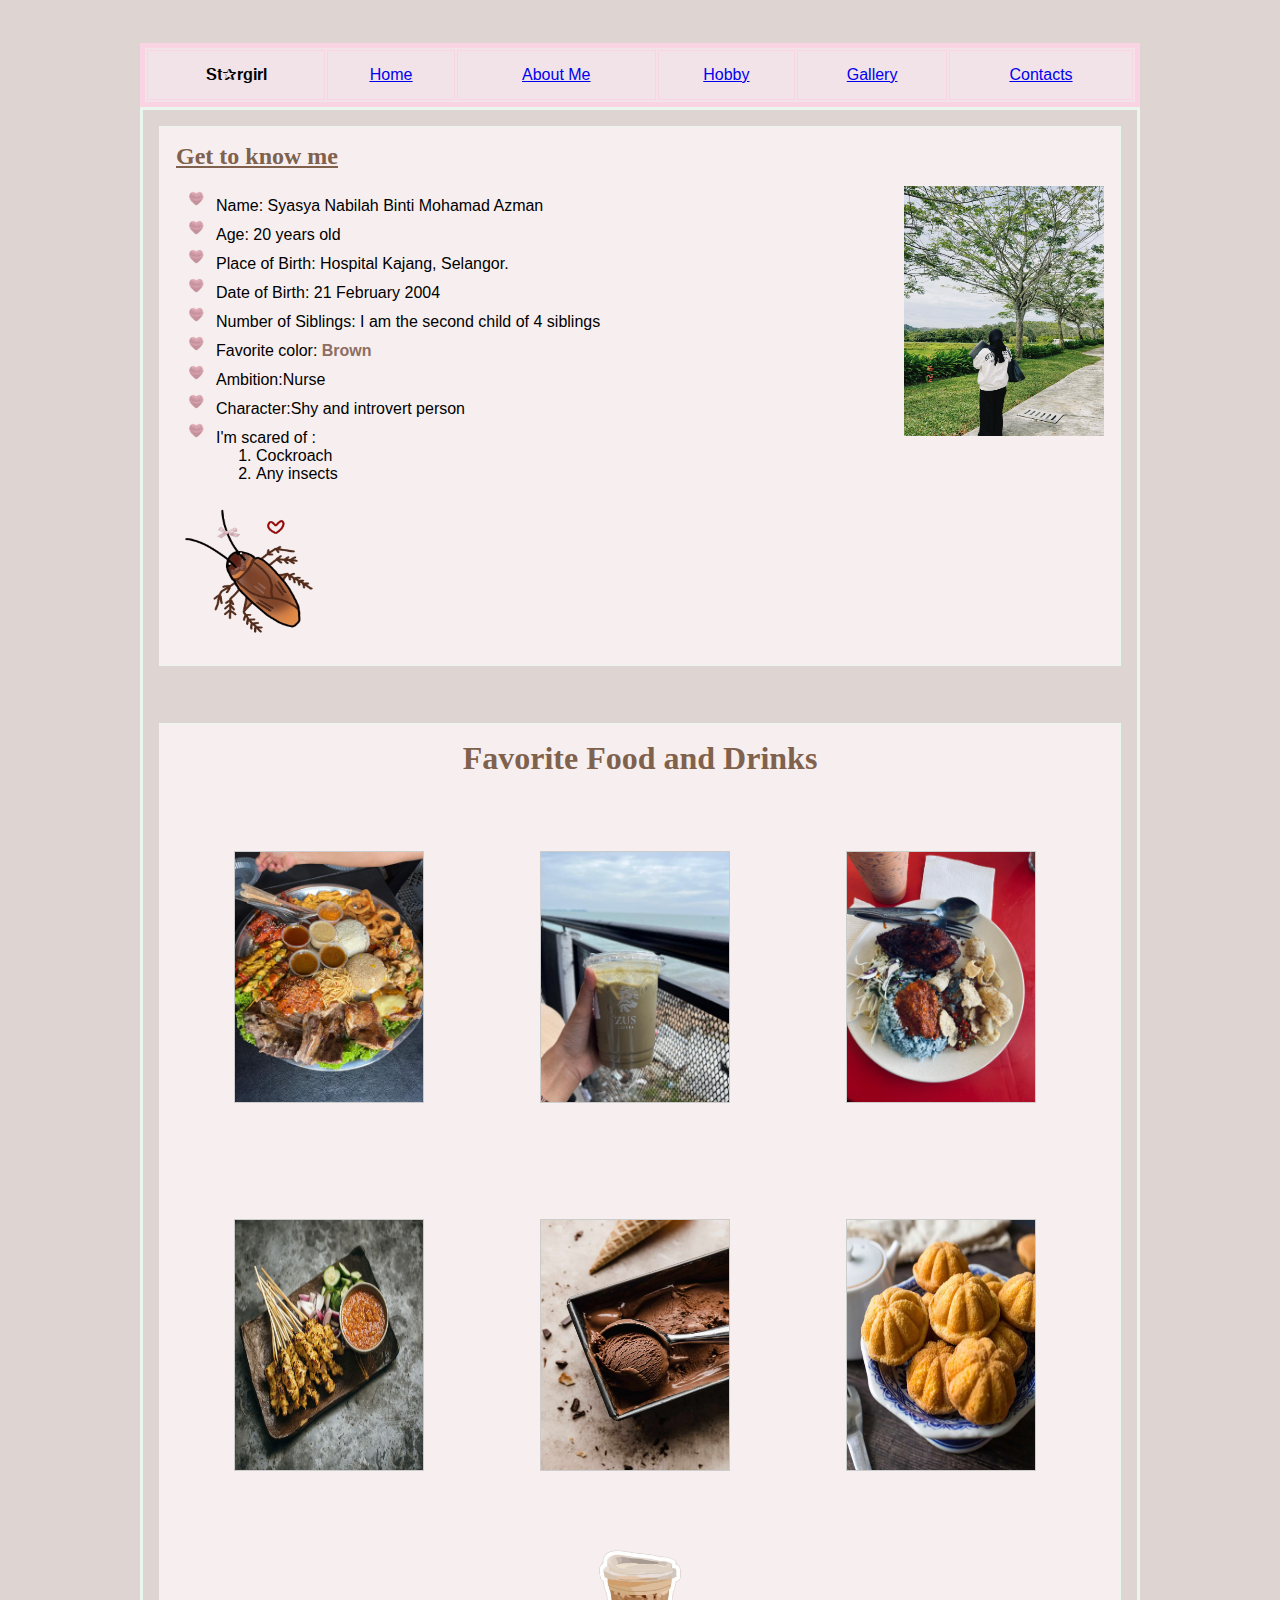
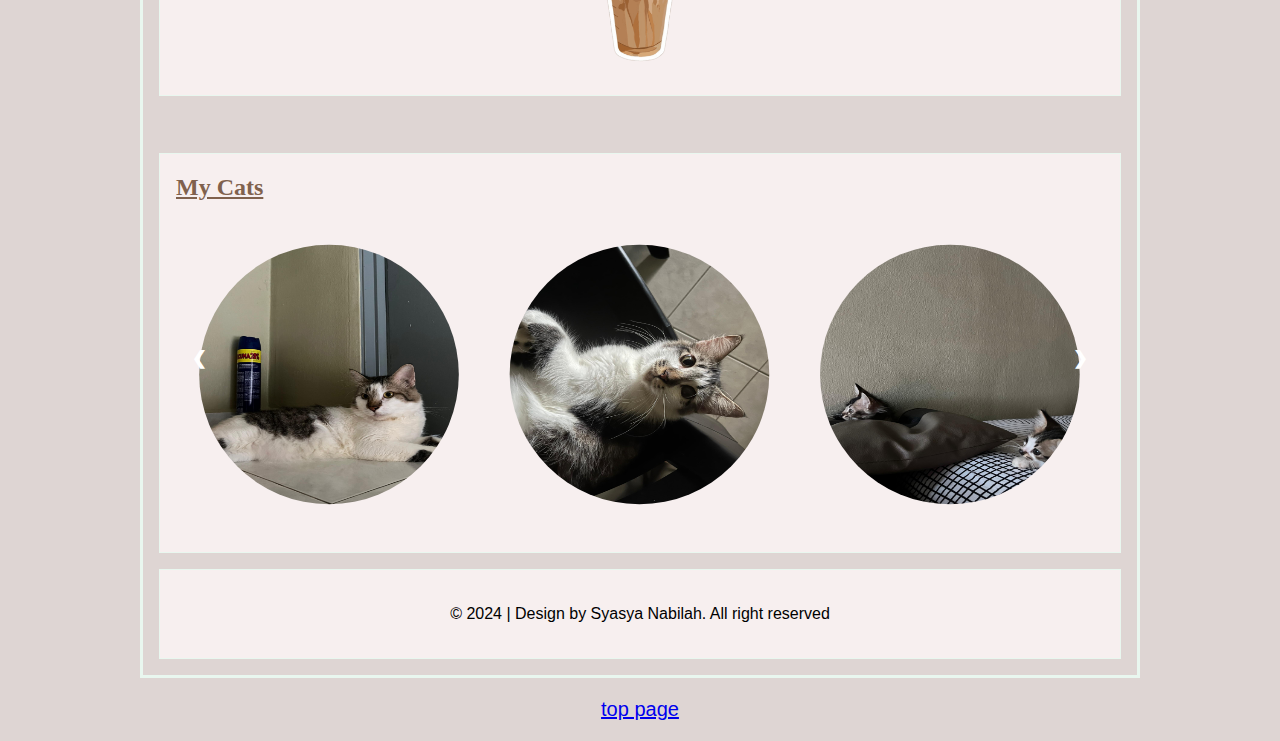
<file: about-me.html>
<html> 		
	<head>
		<title>Syasya</title>
		<link rel="stylesheet" href="style_1.css" type="text/css">
		<link rel="icon" href="logo menu.png">
	</head>
		
		
	<body>
	      
		<h1 id="top"></h1>
		<tr>
			<td><p height="40"></td>&nbsp;</p></td>
		</tr>
		
		  
		<table border="5" align="center" bordercolor="#fbd4e4" bgcolor="#f2e3e9" width="1000">
		
			<tr>
				<td colspan="14" align="center" height="50"><a>𝐒𝐭✰𝐫𝐠𝐢𝐫𝐥</a></td>
				<td align="center"><a href="index.html"><u>Home</u></font></a></td>
				<td align="center"><a href="about-me.html">About Me</a></td>
				<td align="center"><a href="hobby.html">Hobby</a></td>
				<td align="center"><a href="gallery.html">Gallery</a></td>
				<td align="center"><a href="contact.html">Contacts</a></td>
			</tr>
		</table>
			 
		<table border="3" align="center" bordercolor="#e9f7ef" width="1000" table="2" cellspacing="16"
				cellpadding="16" id="history">
				 
			<tr>
                <td colspan="13" align="left" height="00" bgcolor="#f7efef">
			    	<p><font color="#80614d" size="5" face="Ferrum"><u><b>Get to know me</b></u></font></p>
	
					<div>
						<p><ul colspan="13">
						
						<img align="right" src="myself.jpeg" alt="myself" width="200" height="250">
						
						<li style="list-style-image:url(love.png)">Name: Syasya Nabilah Binti Mohamad Azman</li>
						<li style="list-style-image:url(love.png)">Age:  20 years old</li>
						<li style="list-style-image:url(love.png)">Place of Birth: Hospital Kajang, Selangor.</li>
						<li style="list-style-image:url(love.png)">Date of Birth:  21 February 2004</li>
						<li style="list-style-image:url(love.png)">Number of Siblings: I am the second child of 4 siblings</li>
						<li style="list-style-image:url(love.png)">Favorite color: <font color="#8d6e63"><b>Brown</b></font></li>
						<li style="list-style-image:url(love.png)">Ambition:Nurse</li>
						<li style="list-style-image:url(love.png)">Character:Shy and introvert person</li>
						<li style="list-style-image:url(love.png)">I'm scared of :</li>
						<ol>
							<li>Cockroach</li>
							<li>Any insects</li>
						</ol>
					    </p></ul>
						
						<p align="left"><img src="cockcroach.png" class="sticker"></p>
					</div>
				</td>
			</tr>
			 
	
			<tr colspan="13" align="center" height="25"></tr>
			 
			 
			 <tr>
			    <td colspan="13" align="center" height="400" bgcolor="#f7efef">
                    <p><font color="#80614d" size="6" face="Ferrum"><b>Favorite Food and Drinks</b></font></p>
					
					<div class="gallery" >
					  <a target="_blank" href="dulang.jpeg">
						<img src="dulang.jpeg" alt="view" width="150" height="300">
					  </a>
					</div>
					
					
					<div class="gallery">
					  <a target="_blank" href="icematcho.jpeg">
						<img src="icematcho.jpeg" alt="view" width="150" height="300">
					  </a>
					</div>
					
					
					<div class="gallery">
					  <a target="_blank" href="nasi kerabu.jpeg">
						<img src="nasi kerabu.jpeg" alt="view" width="150" height="300">
					  </a>
					</div>
					
					
					<div class="gallery">
					  <a target="_blank" href="satay.jpg">
						<img src="satay.jpg" alt="view" width="150" height="300">
					  </a>
					</div>
					
					
					<div class="gallery">
					  <a target="_blank" href="icecream.jpg">
						<img src="icecream.jpg" alt="view" width="150" height="250">
					  </a>
					</div>
					
					
					<div class="gallery">
					  <a target="_blank" href="bahulu.jpg">
						<img src="bahulu.jpg" alt="view" width="150" height="250">
					  </a>
					</div>
					
					<p><img src="kopi2.png" class="sticker"></p>
			 </tr>
			 
			<tr colspan="13" align="center" height="25"></tr>

				<tr>
					<td colspan="13" height="400" bgcolor="#f7efef"><div class="slideshow-container">
						<p><font color="#80614d" size="5" face="Ferrum"><b><u>My Cats</u></b></font></p>
					
					<div class="cats">
						<div class="mySlides fade">
							<div class="swiper-container">
								<div class="swiper-slide">
									<img id="img1" src="meo.jpg" alt="meo" width="290" height="300">
									<img id="img1" src="adik.jpeg" alt="adik" width="290" height="300">
									<img id="img1" src="kucing.jpeg" alt="kucing" width="290" height="300">
								</div>
							</div>
						</div>
						
						<div class="mySlides fade">
							<div class="swiper-container">
								<div class="swiper-slide">
									<img id="img1" src="ciktam.jpg" alt="ciktam" width="290" height="300">
									<img id="img1" src="gemok.jpg" alt="gemok" width="290" height="300">
									<img id="img1" src="adik2.jpeg" alt="adik" width="290" height="300">
								</div>
							</div>
						</div>

						<a class="prev" onclick="plusSlides(-1)">❮</a>
						<a class="next" onclick="plusSlides(1)">❯</a>

					</div>
				</tr>
			
				<tr>
					<td colspan="13" align="center" height="90" bgcolor="#f7efef"><a>&copy; 2024 | Design by Syasya Nabilah</a>. All right reserved</td></td>	
				</tr>
		</table>
		 

			<script>
				let slideIndex = 1;
				showSlides(slideIndex);

				function plusSlides(n) {
				  showSlides(slideIndex += n);
				}

				function currentSlide(n) {
				  showSlides(slideIndex = n);
				}

				function showSlides(n) {
				  let i;
				  let slides = document.getElementsByClassName("mySlides");
				  let dots = document.getElementsByClassName("dot");
				  if (n > slides.length) {slideIndex = 1}    
				  if (n < 1) {slideIndex = slides.length}
				  for (i = 0; i < slides.length; i++) {
					slides[i].style.display = "none";  
				  }
				  for (i = 0; i < dots.length; i++) {
					dots[i].className = dots[i].className.replace(" active", "");
				  }
				  slides[slideIndex-1].style.display = "block";  
				  dots[slideIndex-1].className += " active";
				}
			</script>
		  
		<p align="center" color="#907f7c"><a href="#top">top page</a></p>
	 </body>
 </html>
</file>
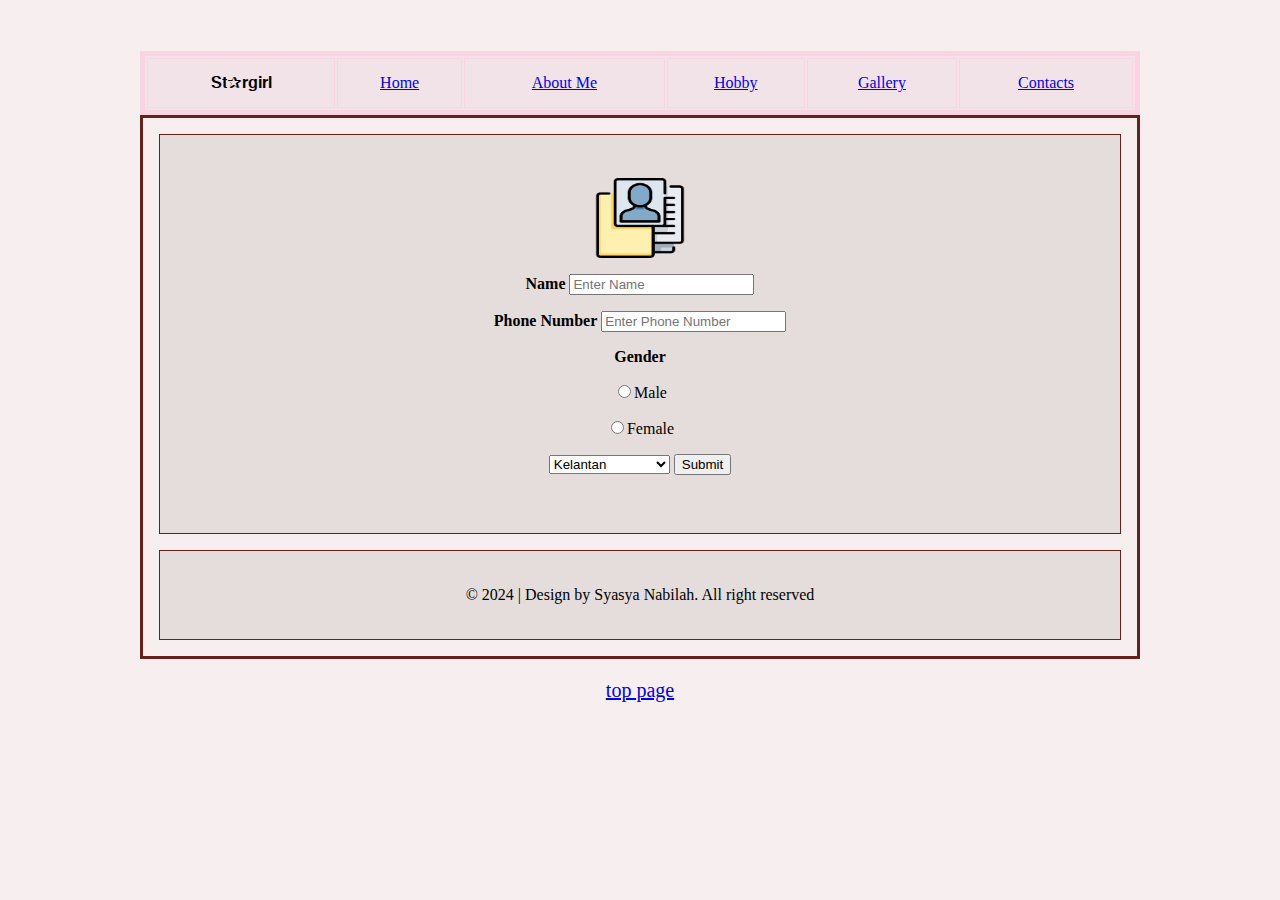
<file: contact.html>
<html> 
    <head>
	    <title>Syasya</title>
		<link rel="stylesheet" href="style_4.css" type="text/css">
		<link rel="icon" href="logo menu.png">
	</head>
	
	<body>
	      
		<h1 id="top"></h1>
		
		<tr>
			<td><p height="40"></td>&nbsp;</p></td>
		</tr>
		  
		<table border="5" align="center" bordercolor="#fbd4e4" bgcolor="#f2e3e9" width="1000">
				<tr>
					<td colspan="14" align="center" height="50"><a>𝐒𝐭✰𝐫𝐠𝐢𝐫𝐥</a></td>
					<td align="center"><a href="index.html">Home</font></a></td>
					<td align="center"><a href="about-me.html">About Me</a></td>
					<td align="center"><a href="hobby.html">Hobby</a></td>
					<td align="center"><a href="gallery.html">Gallery</a></td>
					<td align="center"><a href="contact.html">Contacts</a></td>
				</tr>
		</table>
		  
			 
		<table border="3" align="center" bordercolor="#66211b" width="1000" table="2" cellspacing="16"
			cellpadding="16">
			 
            <tr>
                <td colspan="13" align="center" height="400" bgcolor="#e5dddc">
			      <form name="form1" method="post" action="mailto:syasyanabilah221@gmail.com">
				  
			<a align="left">
				<img src="contacts.png" alt="contacts" width="100" height="80">
			</a>
			
			<p><label for="Name"><b>Name</b></label>
			<input type="text" placeholder="Enter Name" name="pws" required></p>
			
			<p><label for="pws"><b>Phone Number</b></label>
			<input type="text" placeholder="Enter Phone Number" name="pws" required></p>
			
			<p><b>Gender</b></p>
			<p><input type="radio" name="gender" value="Male">Male</p>
			<p><input type="radio" name="gender" value="Female">Female</p>
			
			<select name="state">
			        <option value="Kel">Kelantan</option>
					<option value="Ked">Kedah</option>
					<option value="Sel">Selangor</option>
					<option value="Ter">Terengganu</option>
					<option value="Per">Perlis</option>
					<option value="Joh">Johor</option>
					<option value="Pah">Pahang</option>
					<option value="Per">Perak</option>
					<option value="Mel">Melaka</option>
					<option value="N9">Negeri Sembilan</option>
					<option value="PP">Pulau Pinang</option>
					<option value="Sab">Sabah</option>
					<option value="Sar">Sarawak</option>		
			</select>
			<button type="submit" class="btn">Submit</button>			
		    </form>	
			    </td>
			</tr>

			
			<tr>
				<td colspan="13" align="center" height="90" bgcolor="#e5dddc"><a>&copy; 2024 | Design by Syasya Nabilah</a>. All right reserved</td></td>	
			</tr>
		</table>
		  
		<p align="center" color="#907f7c"><a href="#top">top page</a></p>
	</body>
 </html>
</file>
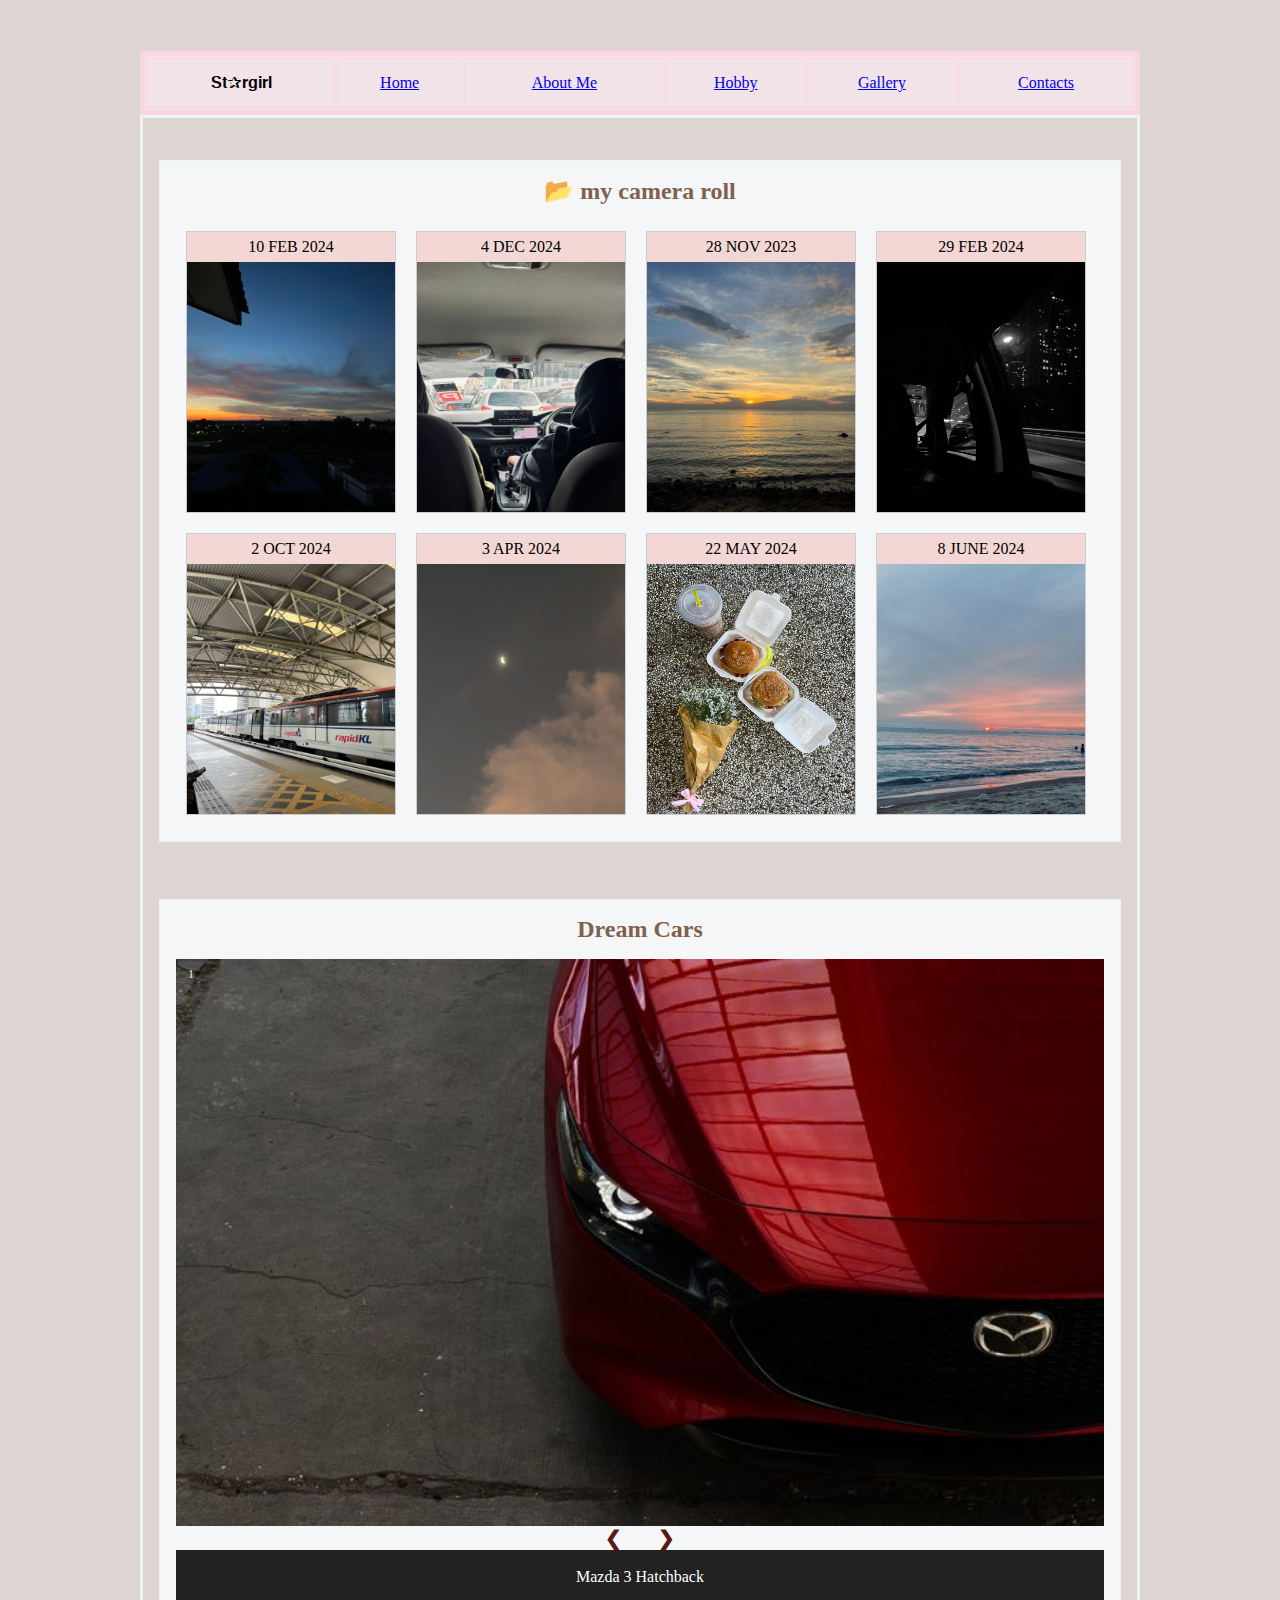
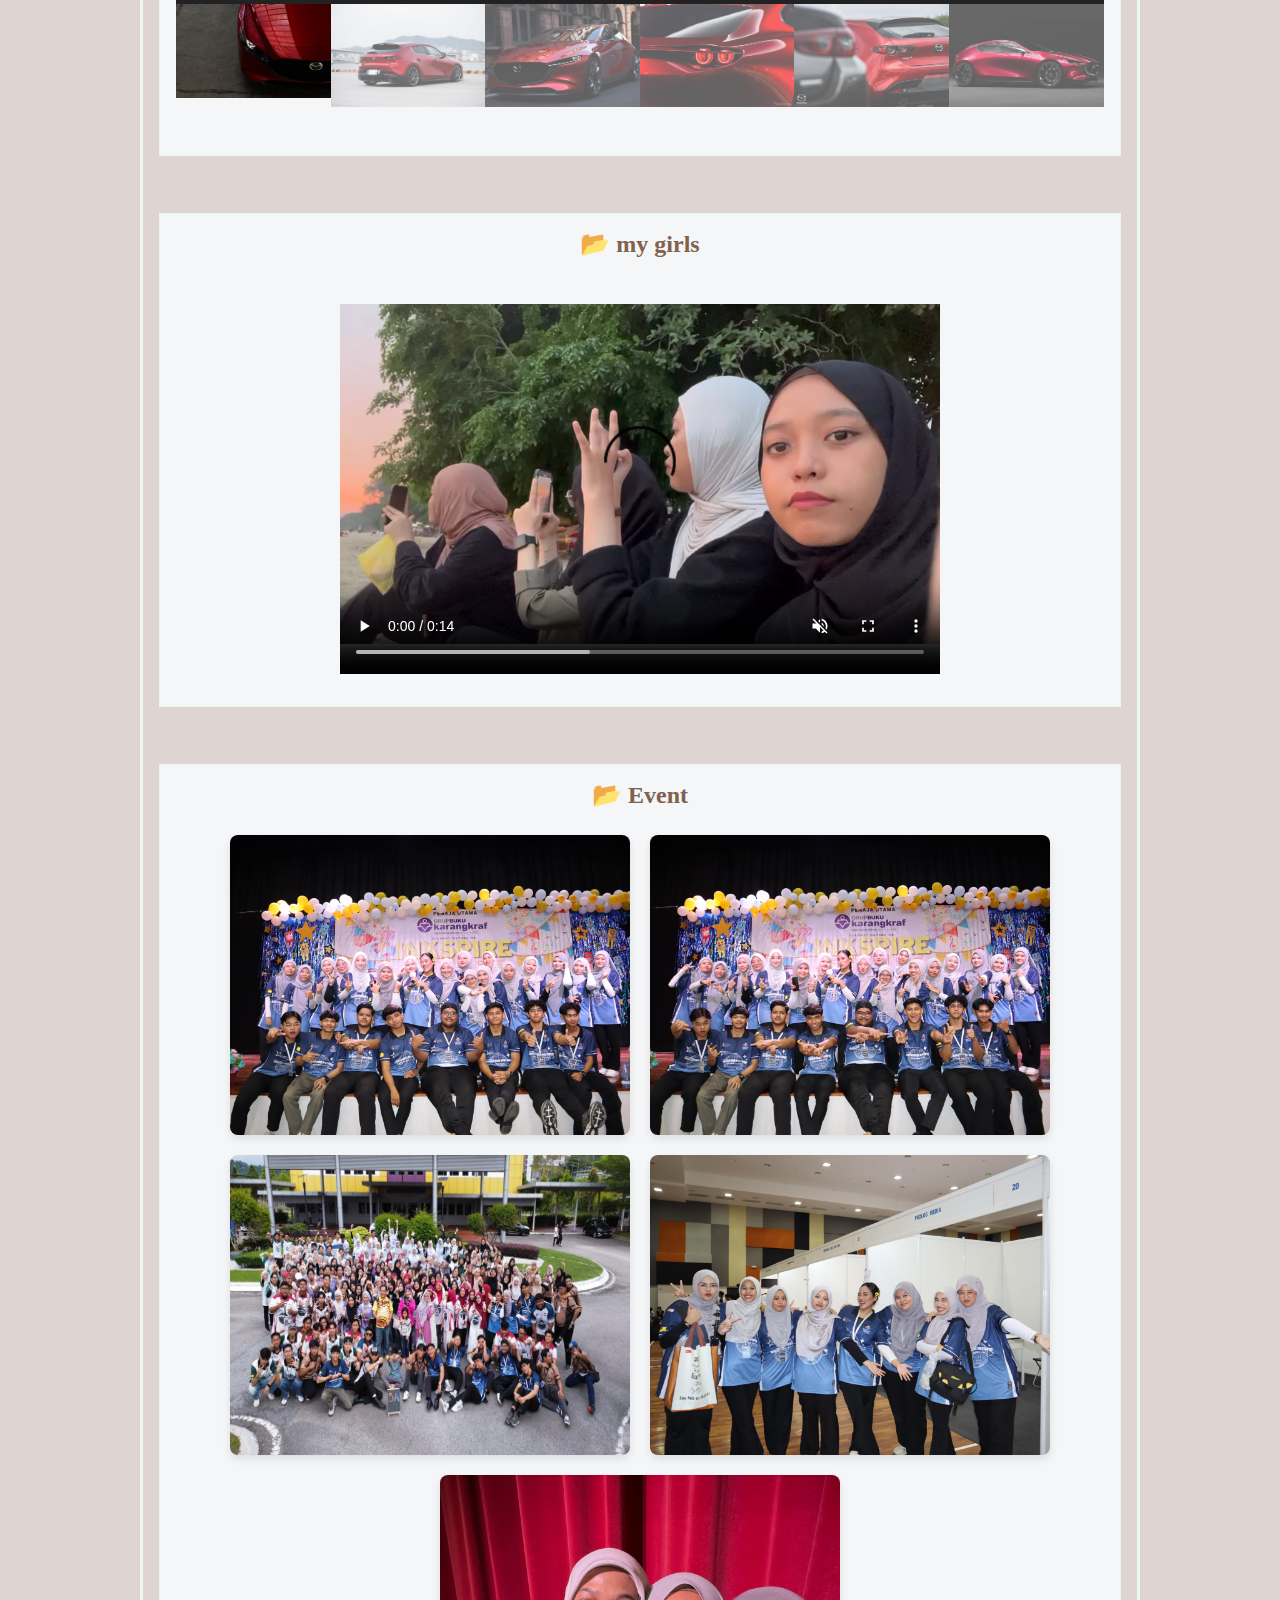
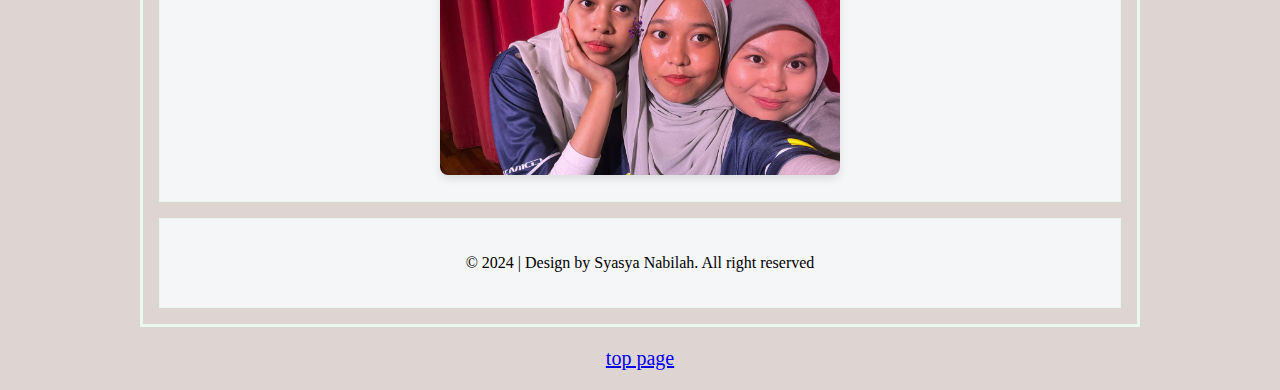
<file: gallery.html>
<html> 
      <head>
	       <title>Syasya</title>
		   <link rel="stylesheet" href="style_3.css" type="text/css">
		   <link rel="icon" href="logo menu.png">
	  </head>
	  <body>
	      
		  <h1 id="top"></h1>
		<tr>
			<td><p height="40"></td>&nbsp;</p></td>
		</tr>
		  
		 <table border="5" align="center" bordercolor="#fbd4e4" bgcolor="#f2e3e9" width="1000">
				<tr>
					<td colspan="14" align="center" height="50"><a>𝐒𝐭✰𝐫𝐠𝐢𝐫𝐥</a></td>
					<td align="center"><a href="index.html">Home</font></a></td>
					<td align="center"><a href="about-me.html">About Me</a></td>
					<td align="center"><a href="hobby.html">Hobby</a></td>
					<td align="center"><a href="gallery.html">Gallery</a></td>
					<td align="center"><a href="contact.html">Contacts</a></td>
				</tr>
		 </table>
		  
			 
		 <table border="3" align="center" bordercolor="#e9f7ef" width="1000" table="2" cellspacing="16"
			  cellpadding="16">
			  
			<tr colspan="13" align="center" height="10"></tr>
			 
			 <tr>
			    <td colspan="13" align="center" height="400" bgcolor="#f4f6f7">
				<p><font color="#80614d" size="5" face="Ferrum"><b>📂 my camera roll</b></font></p>
				
					<div class="gallery" align="center">
					<div class="desc">10 FEB 2024</div>
						<a target="_blank" href="gallery1.jpg">
							<img src="gallery1.jpg" alt="gallery1" width="100" height="50">
						</a>
					</div>
					
					<div class="gallery">
					<div class="desc">4 DEC 2024</div>
						<a target="_blank" href="gallery8.jpg">
							<img src="gallery8.jpg" alt="gallery" width="100" height="50">
						</a>
					</div>
					
					<div class="gallery">
					<div class="desc">28 NOV 2023</div>
						<a target="_blank" href="gallery3.jpg">
							<img src="gallery3.jpg" alt="gallery3" width="100" height="50">
						</a>
					</div>
					
					<div class="gallery">
					<div class="desc">29 FEB 2024</div>
						<a target="_blank" href="view.jpeg">
							<img src="view.jpeg" alt="view" width="100" height="50">
						</a>
					</div>
					
					<div class="gallery">
					<div class="desc">2 OCT 2024</div>
						<a target="_blank" href="gallery10.jpg">
							<img src="gallery10.jpg" alt="gallery10" width="100" height="50">
						</a>
					</div>
					
					<div class="gallery">
					<div class="desc">3 APR 2024</div>
						<a target="_blank" href="moon.jpg">
							<img src="moon.jpg" alt="moon" width="100" height="50">
						</a>
					</div>
					
					<div class="gallery">
					<div class="desc">22 MAY 2024</div>
						<a target="_blank" href="flower.jpg">
							<img src="flower.jpg" alt="flower" width="100" height="50">
						</a>
					</div>
					
					<div class="gallery">
					<div class="desc">8 JUNE 2024</div>
						<a target="_blank" href="pantai2.jpg">
							<img src="pantai2.jpg" alt="pantai2" width="100" height="50">
						</a>
					</div>
				</td>
			 </tr>
			 
			 
			<tr colspan="13" align="center" height="25"></tr>		

            <tr>
                <td colspan="13" align="center" height="400" bgcolor="#f4f6f7">
			    	<p><font color="#80614d" size="5" face="Ferrum"><b>Dream Cars</b></font></p>				
					
					<div class="container">
					  <div class="mySlides">
						<div class="numbertext">1</div>
						<img src="mazda.jpg"style="width:100%">
					  </div>

					  <div class="mySlides">
						<div class="numbertext">2</div>
						<img src="mazda5.jpg" style="width:100%">
					  </div>

					  <div class="mySlides">
						<div class="numbertext">3</div>
						<img src="mazda2.jpg" style="width:100%">
					  </div>
						
					  <div class="mySlides">
						<div class="numbertext">4</div>
						<img src="mazda3.jpg" style="width:100%">
					  </div>

					  <div class="mySlides">
						<div class="numbertext">5</div>
						<img src="mazdaback.jpg" style="width:100%">
					  </div>
					  
					  <div class="mySlides">
						<div class="numbertext">6</div>
						<img src="mazda4.jpg" style="width:100%">
					  </div>
					  
					<a class="prev" onclick="plusSlides(-1)">❮</a>
					<a class="next" onclick="plusSlides(1)">❯</a>

					  <div class="caption-container">
						<p id="caption"></p>
					  </div>

					  <div class="row">
					  
						<div class="column">
						  <img class="demo cursor" src="mazda.jpg" style="width:100%" style="height:40%" onclick="currentSlide(1)" alt="Mazda 3 Hatchback">
						</div>
						
						<div class="column">
						  <img class="demo cursor" src="mazda5.jpg" style="width:100%" onclick="currentSlide(2)">
						</div>
						<div class="column">
						  <img class="demo cursor" src="mazda2.jpg" style="width:100%" onclick="currentSlide(3)">
						</div>
						<div class="column">
						  <img class="demo cursor" src="mazda3.jpg" style="width:100%" onclick="currentSlide(4)">
						</div>
						<div class="column">
						  <img class="demo cursor" src="mazdaback.jpg" style="width:100%" onclick="currentSlide(5)">
						</div>    
						
						<div class="column">
						  <img class="demo cursor" src="mazda4.jpg" style="width:100%" onclick="currentSlide(6)">
						</div> 
						
						
					  </div>
					</div>
			    </td>
			</tr>
			
			<tr colspan="13" align="center" height="25"></tr>
			
			<tr>
			    <td colspan="13" align="center" height="200" bgcolor="#f4f6f7">
				<p><font color="#80614d" size="5" face="Ferrum"><b>📂 my girls</b></font></p>
				
				<figure>
					<video controls autoplay muted width="600" height="400">
					<source src="girly.mp4" type="video/mp4"
					</video>
				</figure>
			</tr>
			
			
			<tr colspan="13" align="center" height="25"></tr>
			
			<tr>
    <td colspan="13" align="center" height="250" bgcolor="#f4f6f7">
        <p><font color="#80614d" size="5" face="Ferrum"><b>📂 Event</b></font></p>
        <div style="display: flex; flex-wrap: wrap; justify-content: center; gap: 20px; padding: 10px;">
            <!-- Image 1 -->
            <a target="_blank" href="classmates.jpg">
                <img src="classmates.jpg" alt="classmates" width="400" height="300" style="border-radius: 8px; box-shadow: 0px 4px 8px rgba(0, 0, 0, 0.1);">
            </a>
            <!-- Image 2 -->
            <a target="_blank" href="classmate.jpg">
                <img src="classmate.jpg" alt="classmate" width="400" height="300" style="border-radius: 8px; box-shadow: 0px 4px 8px rgba(0, 0, 0, 0.1);">
            </a>
            <!-- Image 3 -->
            <a target="_blank" href="event.jpg">
                <img src="event.jpg" alt="event" width="400" height="300" style="border-radius: 8px; box-shadow: 0px 4px 8px rgba(0, 0, 0, 0.1);">
            </a>
            <!-- Image 4 -->
            <a target="_blank" href="slayy.jpg">
                <img src="slayy.jpg" alt="slayy" width="400" height="300" style="border-radius: 8px; box-shadow: 0px 4px 8px rgba(0, 0, 0, 0.1);">
            </a>
            <!-- Image 5 -->
            <a target="_blank" href="trio.jpg">
                <img src="trio.jpg" alt="trio" width="400" height="300" style="border-radius: 8px; box-shadow: 0px 4px 8px rgba(0, 0, 0, 0.1);">
            </a>
        </div>
    </td>
</tr>
 

			 
			 <tr>
				<td colspan="13" align="center" height="90" bgcolor=" #f4f6f7"><a>&copy; 2024 | Design by Syasya Nabilah</a>. All right reserved</td></td>	
			 </tr>
		 </table>
		 
		 
		<script>
			let slideIndex = 1;
			showSlides(slideIndex);

			function plusSlides(n) {
			  showSlides(slideIndex += n);
			}

			function currentSlide(n) {
			  showSlides(slideIndex = n);
			}

			function showSlides(n) {
			  let i;
			  let slides = document.getElementsByClassName("mySlides");
			  let dots = document.getElementsByClassName("demo");
			  let captionText = document.getElementById("caption");
			  if (n > slides.length) {slideIndex = 1}
			  if (n < 1) {slideIndex = slides.length}
			  for (i = 0; i < slides.length; i++) {
				slides[i].style.display = "none";
			  }
			  for (i = 0; i < dots.length; i++) {
				dots[i].className = dots[i].className.replace(" active", "");
			  }
			  slides[slideIndex-1].style.display = "block";
			  dots[slideIndex-1].className += " active";
			  captionText.innerHTML = dots[slideIndex-1].alt;
			}
		</script>
		  
		<p align="center" color="#907f7c"><a href="#top">top page</a></p>
	  </body>
 </html>
</file>
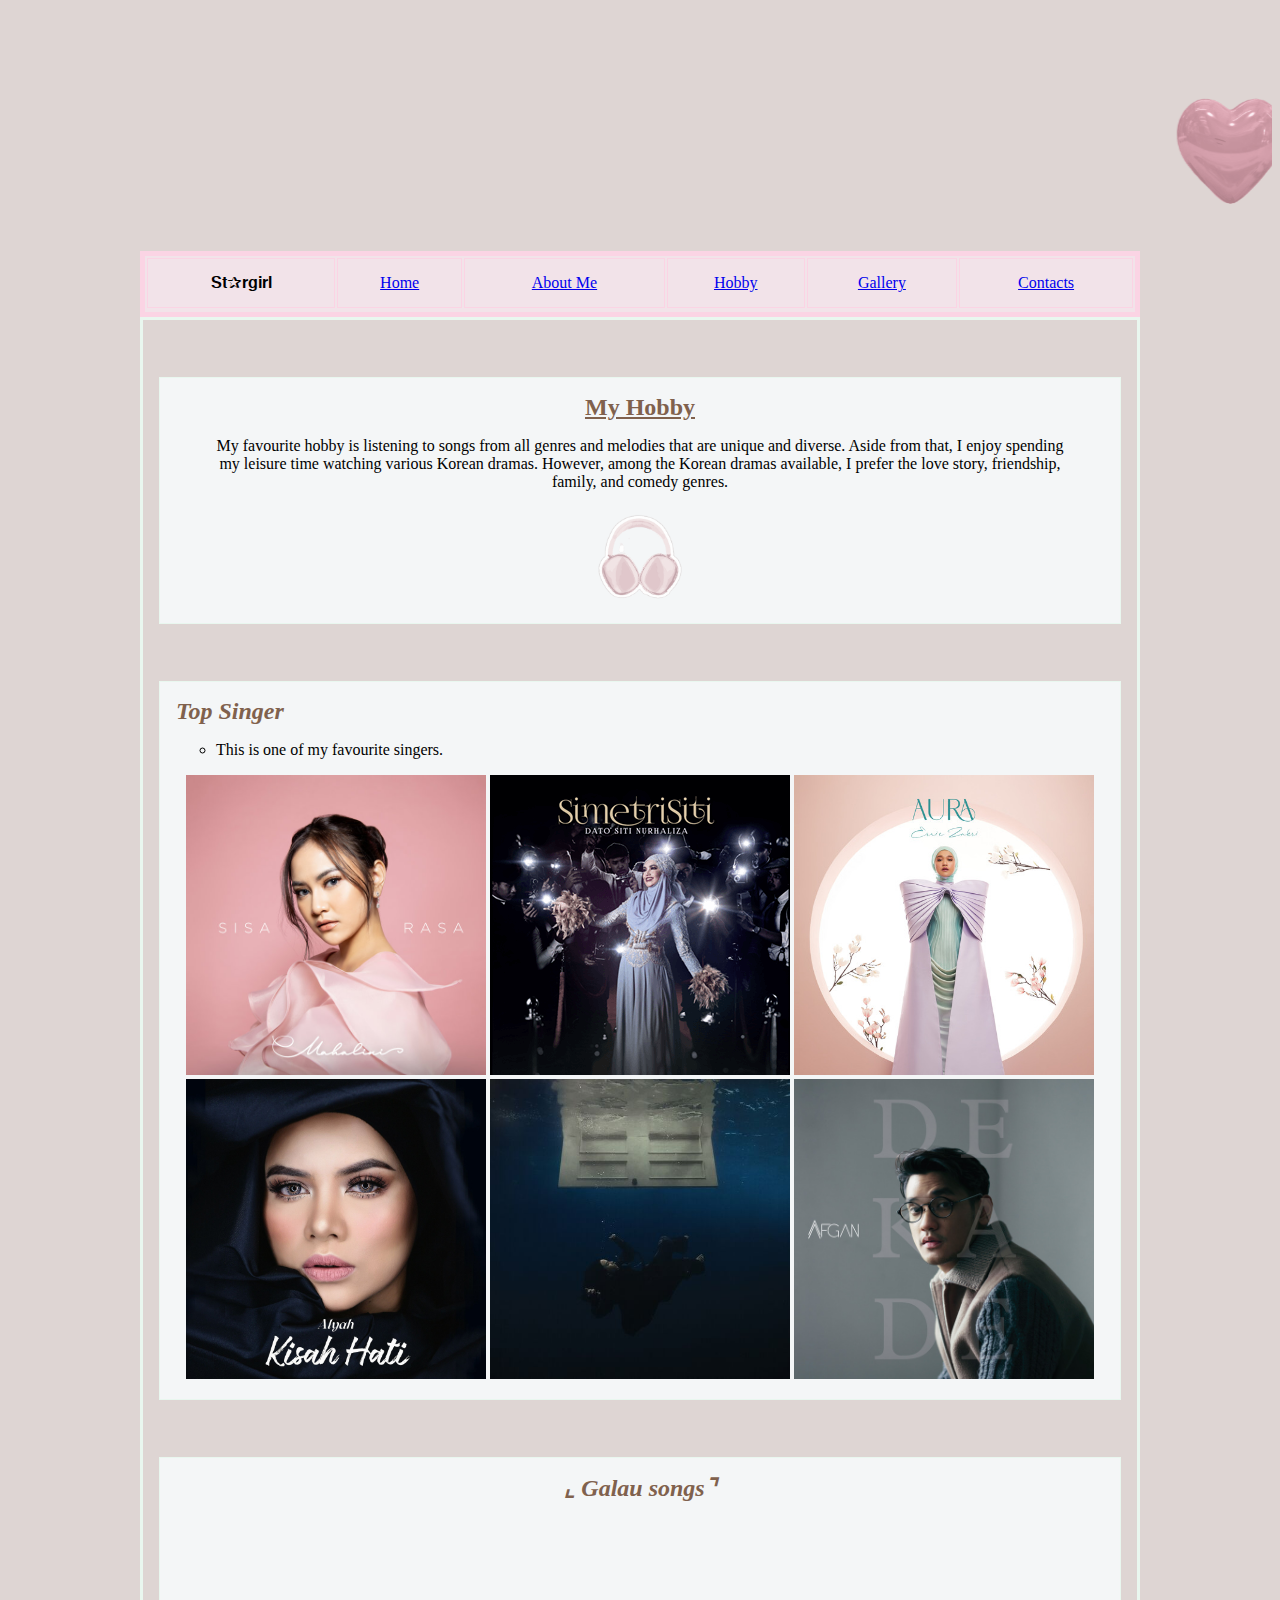
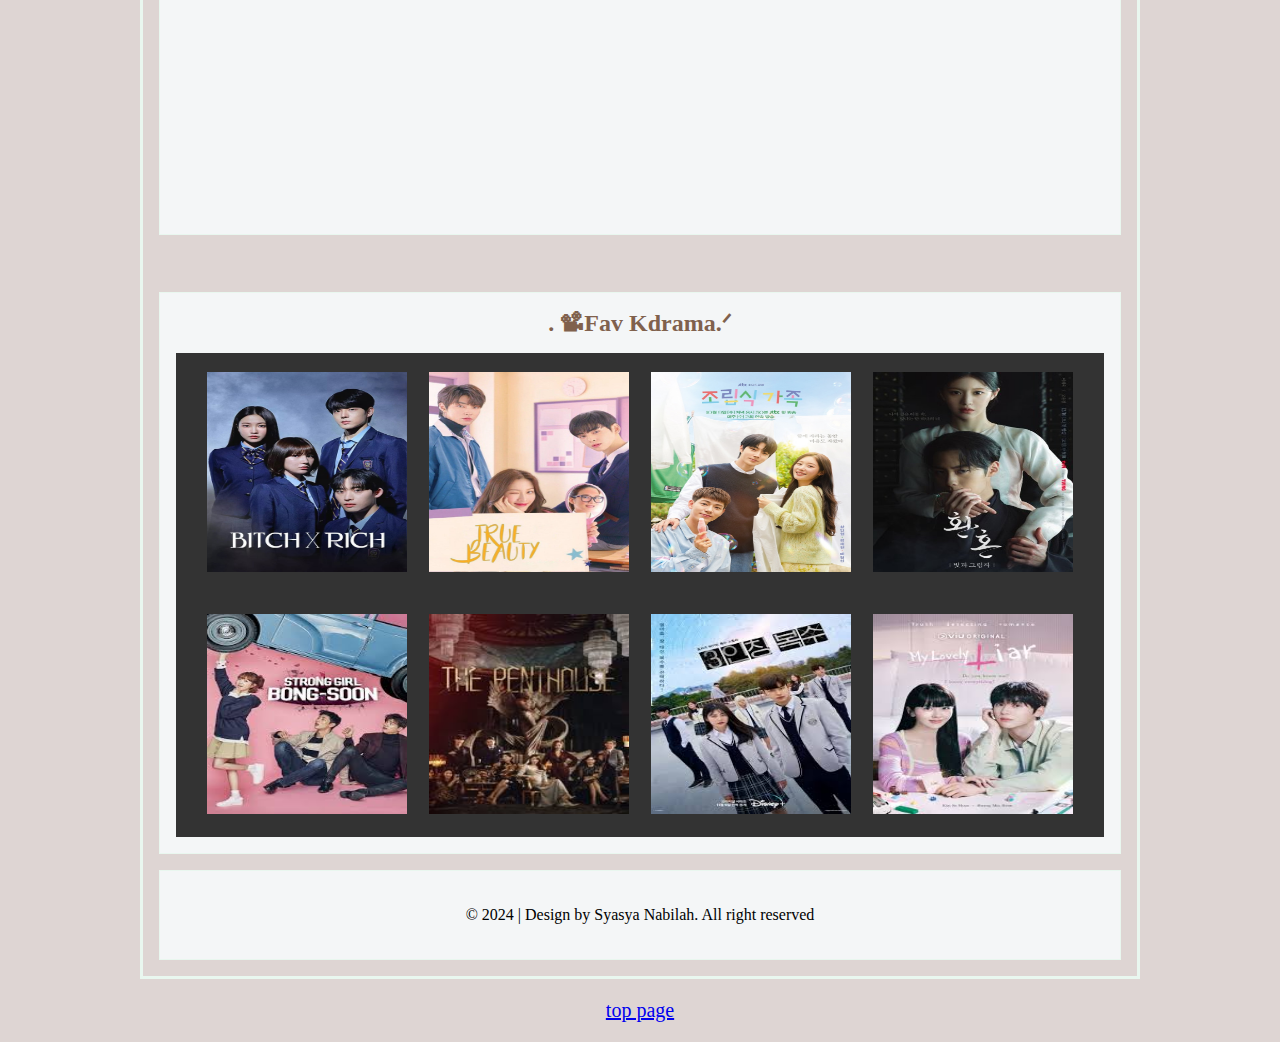
<file: hobby.html>
<html> 
    <head>
	    <title>Syasya</title>
		<link rel="stylesheet" href="style_2.css" type="text/css">
		<link rel="icon" href="logo menu.png">
	</head>
	  
	<body>
	      
		<h1 id="top"></h1>
		 
		<tr>
			<td><p height="40"></td>&nbsp;</p></td>
		</tr>
		  
		<table border="5" align="center" bordercolor="#fbd4e4" bgcolor="#f2e3e9" width="1000">
				<tr>
					<td colspan="14" align="center" height="50"><a>𝐒𝐭✰𝐫𝐠𝐢𝐫𝐥</a></td>
					<td align="center"><a href="index.html">Home</font></a></td>
					<td align="center"><a href="about-me.html">About Me</a></td>
					<td align="center"><a href="hobby.html">Hobby</a></td>
					<td align="center"><a href="gallery.html">Gallery</a></td>
					<td align="center"><a href="contact.html">Contacts</a></td>
				</tr>
				
				<tr>
					<marquee onmouseover="this.stop()" onmouseout="this.start()" scrollamount="15" direction="left" width="100%" height="200" align="center">
						<img src="love2.png" height="200" width="190"></img>
						<img src="love2.png" height="200" width="190"></img>
						<img src="love2.png" height="200" width="190"></img>
						<img src="love2.png" height="200" width="190"></img>
						<img src="love2.png" height="200" width="190"></img>
						<img src="love2.png" height="200" width="190"></img>
						<img src="love2.png" height="200" width="190"></img>
						<img src="love2.png" height="200" width="190"></img>
						<img src="love2.png" height="200" width="190"></img>
						<img src="love2.png" height="200" width="190"></img>
					</marquee>
			</tr>
		</table>
		  
			 
		<table border="3" align="center" bordercolor="#e9f7ef" width="1000" table="2" cellspacing="16"
			cellpadding="16">
			
			<tr colspan="13" align="center" height="25"></tr>
			
			<tr>
			    <td colspan="13" align="center" height="200" bgcolor="#f4f6f7"><p><font color="#80614d" size="5" face="Ferrum"><u><b>My Hobby</b></u></font></p>
				
				
				<p><blockquote>My favourite hobby is listening to songs from all genres and melodies that are unique and diverse. 
					Aside from that, I enjoy spending my leisure time watching various Korean dramas. 
					However, among the Korean dramas available, I prefer the love story, friendship, family, and comedy genres.</p></blockquote>
					
				<div class="image-container">
					<img  width="100" height="400" src="headphone.png" alt="GeeksforGeeks Logo" class="rotateImg">
				</div>
				

				</td>
			</tr> 	
			
			<tr colspan="13" align="center" height="25"></tr>
			
				<tr>
					<td colspan="13" height="400" bgcolor="#f4f6f7"><div class="slideshow-container">
						<p><font color="#80614d" size="5" face="Ferrum"><b><i>Top Singer</i></b></font></p>
						<ul type="circle"><li>This is one of my favourite singers.</li></ul>
						
						
					<div>
						<div class="mySlides fade">
								<div align="center">
									<img id="img1" src="sisa rasa.jpg" alt="sisa rasa" width="300" height="300">
									<img id="img1" src="dato siti.png" alt="dato siti" width="300" height="300">
									<img id="img1" src="ernie.jpg" alt="ernie" width="300" height="300">
									<img id="img1" src="alyah.jpg" alt="alyah" width="300" height="300">
									<img id="img1" src="billie.jpg" alt="billie" width="300" height="300">
									<img id="img1" src="afgan.jpg" alt="afgan" width="300" height="300">
								</div>
						</div>
					</div>
				</tr>				
			</tr>
			
			<tr colspan="13" align="center" height="25"></tr>
			
			<tr>
				<td bgcolor="#f4f6f7">
					<p align="center"><font color="#80614d" size="5" face="Ferrum"><b><i>⌞ Galau songs⌝</i></b></font></p>
					<p align="center"><iframe width="800" height="300" src="https://www.youtube.com/embed/CkxFdpiLWXI?si=61qTePEXpD3Cg3AY" 
						title="YouTube video player" frameborder="0" allow="accelerometer; autoplay; clipboard-write; encrypted-media; gyroscope; picture-in-picture; web-share" 
						referrerpolicy="strict-origin-when-cross-origin" allowfullscreen>
					</iframe></p>
				</td>
			</tr>
			
			<tr colspan="13" align="center" height="25"></tr>

            <tr>
                <td colspan="13" align="center" height="400" bgcolor="#f4f6f7">
			    	<p><font color="#80614d" size="5" face="Ferrum"><b>. 📽Fav Kdrama.ᐟ</b></font></p>
			    
			    <div class="scroll-container">
					<img src="kdrama1.jpg" alt="kdrama1" width="200" height="200">
					<img src="kdrama2.jpg" alt="kdrama2" width="200" height="200">
					<img src="kdrama3.jpeg" alt="kdrama3" width="200" height="200">
					<img src="kdrama4.jpg" alt="kdrama4" width="200" height="200">
	
				</div>
				
				<div class="scroll-container">
					<img src="kdrama5.jpg" alt="kdrama5" width="200" height="200">
					<img src="kdrama6.jpg" alt="kdrama6" width="200" height="200">
					<img src="kdrama7.jpg" alt="kdrama7" width="200" height="200">
					<img src="kdrama8.jpg" alt="kdrama8" width="200" height="200">
				</td>
			</tr>
			 			
			<tr>
				<td colspan="13" align="center" height="90" bgcolor=" #f4f6f7"><a>&copy; 2024 | Design by Syasya Nabilah</a>. All right reserved</td></td>	
			</tr>
		</table>
		  
		<p align="center" color="#907f7c"><a href="#top">top page</a></p>
	</body>
 </html>
</file>
<file: style_1.css>
body {
     background-color:#ded5d3;
	 border-color:#f7f9f0;
	 font-family:verdana;
	 font-size:20;
}

img selfie:hover {
  -webkit-transform: scaleX(-1);
  transform: scaleX(-1);
}


div.gallery {
  margin: 58px;
  border: 1px solid #ccc;
  float: left;
  width: 190px;
}

div.gallery:hover {
  border: 3px solid #777;
}

div.gallery img {
  width: 100%;
  height: 250;
}

div.desc {
  padding: 15px;
  text-align: center;
}



#img1 {
  clip-path: circle(44%);
  margin:8px;
}


.container {
  position: relative;
  width: 100%;
  max-width: 400px;
}

.container img {
  width: 100%;
  height: auto;
}

* {box-sizing: border-box}
body {font-family: Verdana, sans-serif; margin:0}
.mySlides {display: none}
img {vertical-align: middle;}

/* Slideshow container */
.slideshow-container {
  max-width: 1000px;
  position: relative;
  margin: auto;
}

/* Next & previous buttons */
.prev, .next {
  cursor: pointer;
  position: absolute;
  top: 50%;
  width: auto;
  padding: 16px;
  margin-top: -22px;
  color: white;
  font-weight: bold;
  font-size: 18px;
  transition: 0.6s ease;
  border-radius: 0 3px 3px 0;
  user-select: none;
}

/* Position the "next button" to the right */
.next {
  right: 0;
  border-radius: 3px 0 0 3px;
}

/* On hover, add a black background color with a little bit see-through */
.prev:hover, .next:hover {
  background-color: rgba(0,0,0,0.8);
}

/* Caption text */
.text {
  color: #f2f2f2;
  font-size: 15px;
  padding: 8px 12px;
  position: absolute;
  bottom: 8px;
  width: 100%;
  text-align: center;
}


.active, .dot:hover {
  background-color: #717171;
}

/* Fading animation */
.fade {
  animation-name: fade;
  animation-duration: 1.5s;
}

@keyframes fade {
  from {opacity: .4} 
  to {opacity: 1}
}

/* On smaller screens, decrease text size */
@media only screen and (max-width: 300px) {
  .prev, .next,.text {font-size: 11px}
}


h5 {
            text-align:center;
        }

        .image-container {
            text-align:center;
        }

        .rotateImg {
            width: auto;
            height: 100px;
            transition: transform 0.5s ease;
        }

        .rotateImg:hover {
            transform: rotate(380deg);
        }
		
		

.sticker {
    width: 150px;
    height:150px;
    position: relative;
    animation-name: example;
    animation-duration: 10s;
    animation-iteration-count: infinite;
}

@keyframes example {
  10%   { right:250px; top:0px;}
  25%  { left:250px; top:0px;}
  50% {transform: rotate(380deg);}
  100% { left:0px; top:0px;}
}
</file>
<file: style_4.css>
body {
     background-color:#f7efef; 
	 border-color:#66211b;
	 font-family:verdana;
	 font-size:20;
}
</file>
<file: style_3.css>
body {
     background-color:#ded5d3;
	 border-color:#f7f9f0;
	 font-family:verdana;
	 font-size:20;
}

div.scroll-container {
  background-color: #333;
  overflow: auto;
  white-space: nowrap;
  padding: 10px;
}


div.scroll-container img {
  padding: 9px;
}

h5 {
            text-align: center;
        }

        .image-container {
            text-align: center;
        }
		

        .rotateImg {
            width: auto;
            height: 100px;
            transition: transform 0.5s ease;
        }

        .rotateImg:hover {
            transform: rotate(380deg);
        }
		

div.gallery {
  margin: 10px;
  border: 1px solid #ccc;
  float: left;
  width: 210px;
}

div.gallery:hover {
  border: 5px solid #777;
}

div.gallery img {
  width: 100%;
  height: 250;
}

div.desc {
  background-color:#f2d7d5;
  padding: 6px;
  text-align: center;
}


* {
  box-sizing: border-box;
}

img {
  vertical-align: middle;
}

/* Position the image container (needed to position the left and right arrows) */
.container {
  position: relative;
}

/* Hide the images by default */
.mySlides {
  display: none;
}

/* Add a pointer when hovering over the thumbnail images */
.cursor {
  cursor: pointer;
}

/* Next & previous buttons */
.prev,
.next {
  cursor: pointer;
  position: left;
  top: 40%;
  width: auto;
  padding: 16px;
  margin-top: -50px;
  color:#5b1914;
  font-weight: bold;
  font-size: 20px;
  border-radius: 0 3px 3px 0;
  user-select: none;
  -webkit-user-select: none;
}

/* Position the "next button" to the right */
.next {
  right: 100;
  border-radius: 3px 0 0 3px;
}

/* On hover, add a black background color with a little bit see-through */
.prev:hover,
.next:hover {
  background-color: rgba(0, 0, 0, 0.8);
}

/* Number text (1/3 etc) */
.numbertext {
  color: #f2f2f2;
  font-size: 12px;
  padding: 8px 12px;
  position: absolute;
  top: 0;
}

/* Container for image text */
.caption-container {
  text-align: center;
  background-color: #222;
  padding: 2px 16px;
  color: white;
}

.row:after {
  content: "";
  display: table;
  clear: both;
}

/* Six columns side by side */
.column {
  float: left;
  width: 16.66%;
}

/* Add a transparency effect for thumnbail images */
.demo {
  opacity: 0.6;
}

.active,
.demo:hover {
  opacity: 1;
}

div.scroll-container {
  background-color: #333;
  overflow: auto;
  white-space: nowrap;
  padding: 10px;
}
</file>
<file: style_2.css>
body {
     background-color:#ded5d3;
	 border-color:#f7f9f0;
	 font-family:verdana;
	 font-size:20;
}

div.scroll-container {
  background-color: #333;
  overflow: auto;
  white-space: nowrap;
  padding: 10px;
}


div.scroll-container img {
  padding: 9px;
}

h5 {
            text-align: center;
        }

        .image-container {
            text-align: center;
        }
		

        .rotateImg {
            width: auto;
            height: 100px;
            transition: transform 0.5s ease;
        }

        .rotateImg:hover {
            transform: rotate(380deg);
        }
</file>
